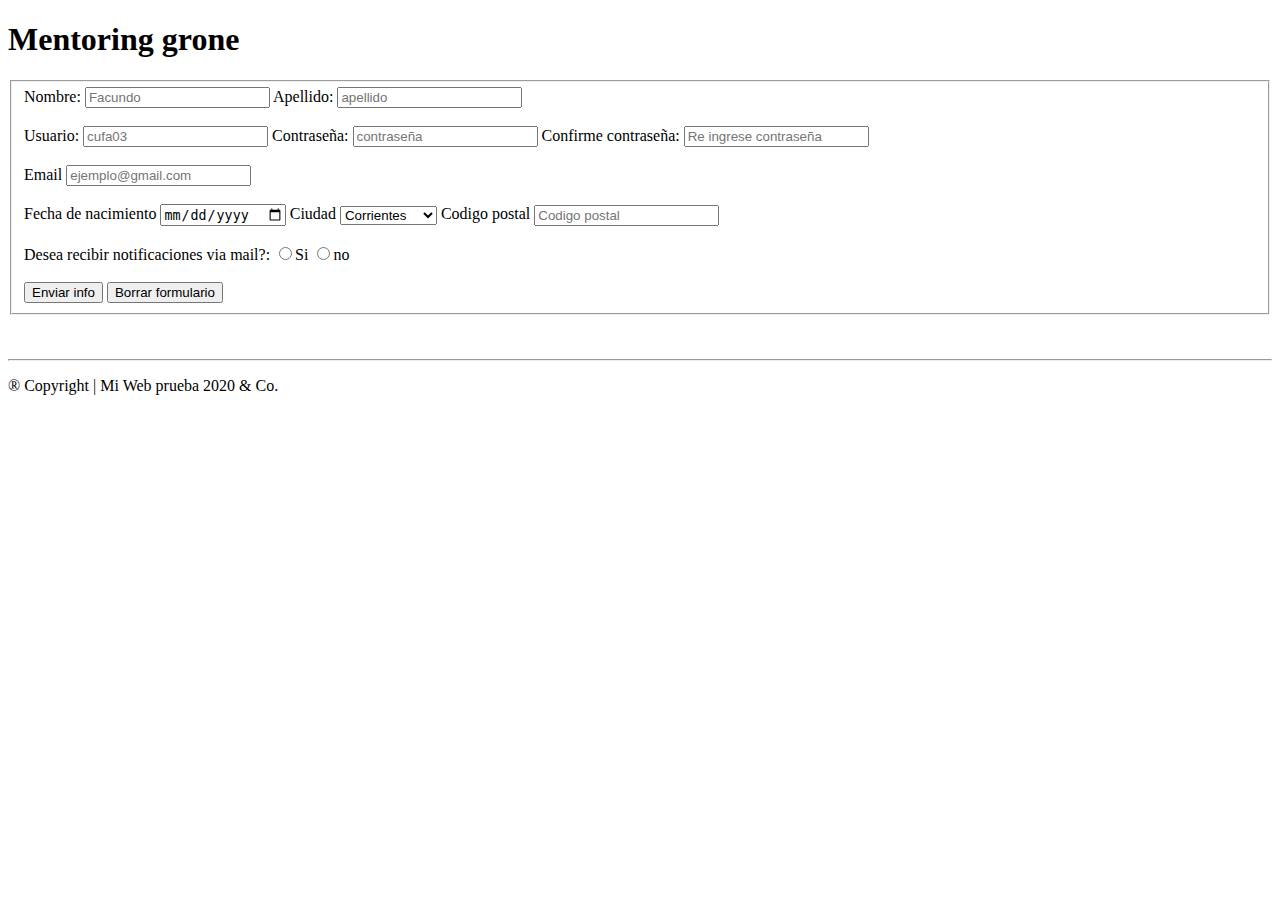
<file: index.html>
<!DOCTYPE html>
<html lang="en">
<head>
    <meta charset="UTF-8">
    <meta name="viewport" content="width=device-width, initial-scale=1.0">
    <title>Mentoring Page</title>
</head>
<body>
    <h1>Mentoring grone</h1>
    <header>

    </header>
    <main>
        <form action="">
            <fieldset>
                <label for="name" aria-required="true" >Nombre:</label>
                <input type="text" name="name" placeholder="Facundo" aria-required="true">
                <label for="lastname">Apellido:</label>
                <input type="text" name="lastname" placeholder="apellido" aria-required="true">

                <br><br>
                <label for="user">Usuario:</label>
                <input type="text" name="user" placeholder="cufa03" required>
                <label for="pass">Contraseña:</label>
                <input type="password" name="pass" placeholder="contraseña" required>
                <label for="pass-check">Confirme contraseña:</label>
                <input type="password" name="pass-check" placeholder="Re ingrese contraseña" required>

                <br><br>
                <label for="mail">Email</label>
                <input type="mail" name="mail" placeholder="ejemplo@gmail.com" required>        

                <br><br>
                <label for="born">Fecha de nacimiento</label>
                <input type="date" name="born">
                <label for="city">Ciudad</label>
                <select name="select-ciudad" id="">
                    <option value="vote">Corrientes</option>
                    <option value="vote">Resistencia</option>
                    <option value="vote">Barranquera</option>
                </select>
                <label for="cp">Codigo postal</label>
                <input type="text" name="cp" placeholder="Codigo postal" required>

                <br><br>
                <label for="mail-notif">Desea recibir notificaciones via mail?:</label>
                <input type="radio" name="mail-notif" >Si
                <input type="radio" name="mail-notif" >no

                <br><br>
                <button type="submit" >Enviar info</button>
                <button type="reset"> Borrar formulario </button>
            </fieldset>  
        </form>
    </main>
    <footer>
        <br><br>
        <hr>
        <p>® Copyright | Mi Web prueba 2020 & Co.</p>
    </footer>
</body>
</html>
</file>
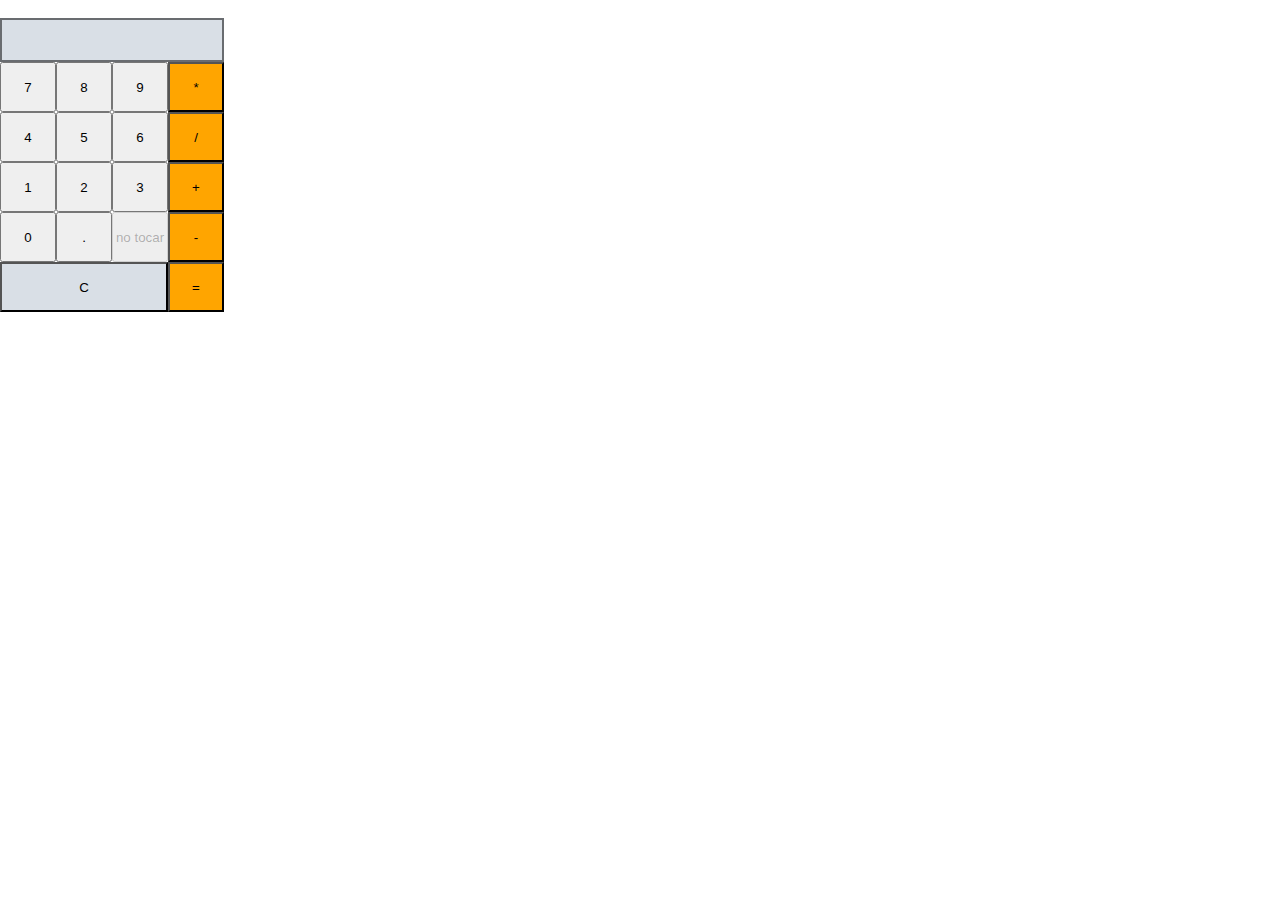
<file: calcu.html>
<!DOCTYPE html>
<html lang="en">

<head>
  <meta charset="UTF-8" />
  <meta name="viewport" content="width=device-width, initial-scale=1.0" />
  <link rel="stylesheet" href="calcu.css" />
  <title>Calculator</title>
</head>

<body>
  <br />
  <div class="resultado" id="resul">
  </div>
  <div class="teclas" id="btn">
    <div class="numeros" id="numeros">
      <button class="siete" id="btn-siete" value="7">7</button>
      <button class="ocho" id="btn-ocho">8</button>
      <button class="nueve" id="btn-nueve">9</button>
      <button class="cuatro" id="btn-cuatro">4</button>
      <button class="cinco" id="btn-cinco">5</button>
      <button class="seis" id="btn-seis">6</button>
      <button class="uno" id="btn-uno">1</button>
      <button class="dos" id="btn-dos">2</button>
      <button class="tres" id="btn-tres">3</button>
      <button class="cero" id="btn-cero">0</button>
      <button class="punto" id="btn-punto">.</button>
      <button class="dont" id="btn-punto" disabled>no tocar</button>

    </div>
    <div class="operadores" id="operadores">
      <button class="operador" id="btn-dividir">*</button>
      <button class="operador" id="btn-multiplicar">/</button>
      <button class="operador" id="btn-restar">+</button>
      <button class="operador" id="btn-sumar">-</button>
      <button class="operador igual" id="btn-igual">=</button>
    </div>
    <button class="c" id="btn-c">C</button>
  </div>
  <script src="calcu.js"></script>
</body>

</html>
</file>
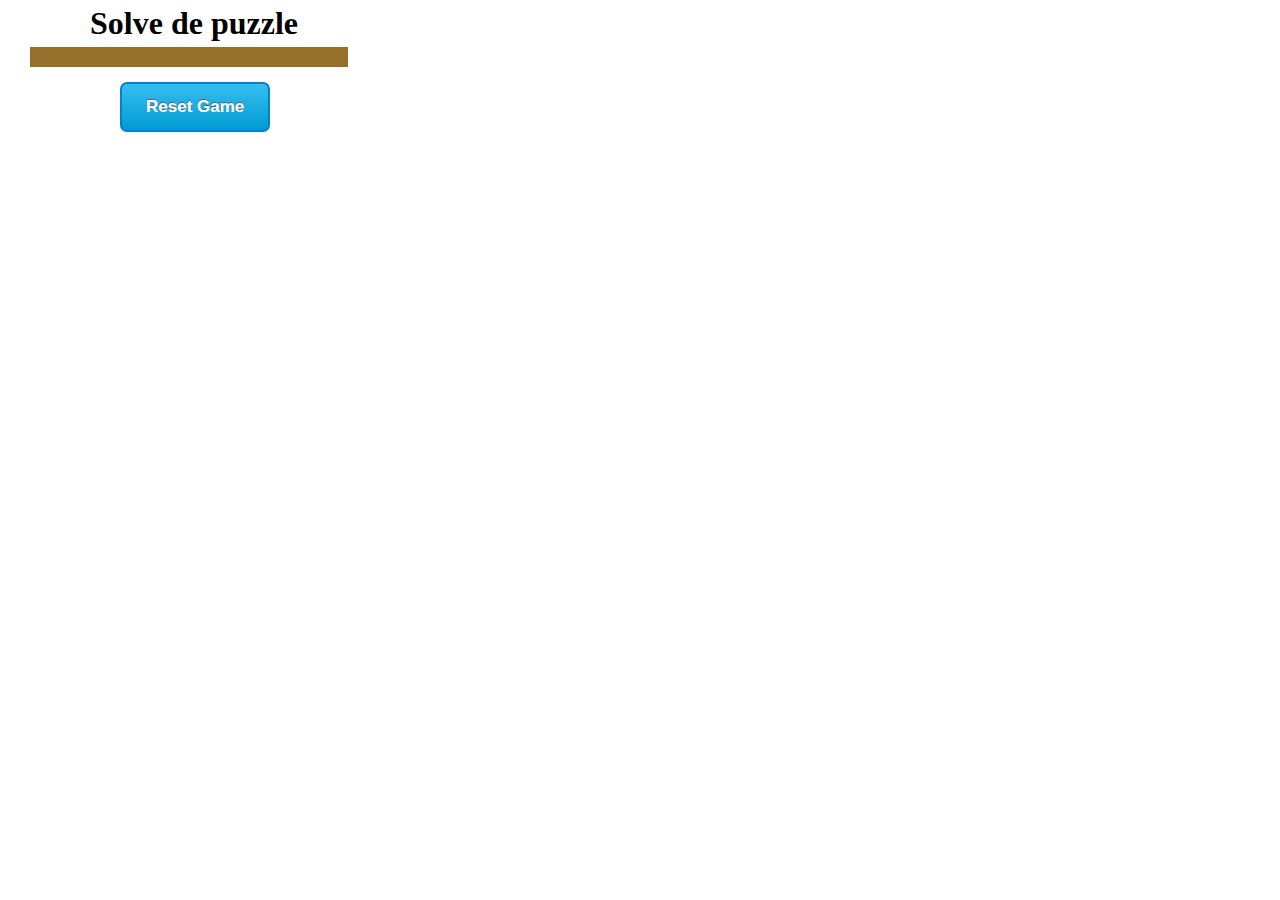
<file: puzzle.html>
<!DOCTYPE html>
<html lang="en">

<head>
    <meta charset="UTF-8">
    <meta name="viewport" content="width=device-width, initial-scale=1.0">
    <link rel="stylesheet" href="puzzle.css">
    <title>Puzzle Game</title>
</head>

<body>
    <h1>Solve de puzzle</h1>
    <div class="btn-box" id="btn-box">

    </div>
    <a href="#" class="reset-game">Reset Game</a>
    <script src="puzzle.js"></script>
</body>

</html>

<!-- 
<div id="btn">1</div>
        <div id="btn">2</div>
        <div id="btn">3</div>
        <div id="btn">4</div>
        <div id="btn">5</div>
        <div id="btn">6</div>
        <div id="btn">7</div>
        <div id="btn">8</div>
        <div id="btn" class="empty-space">..</div>
-->
</file>
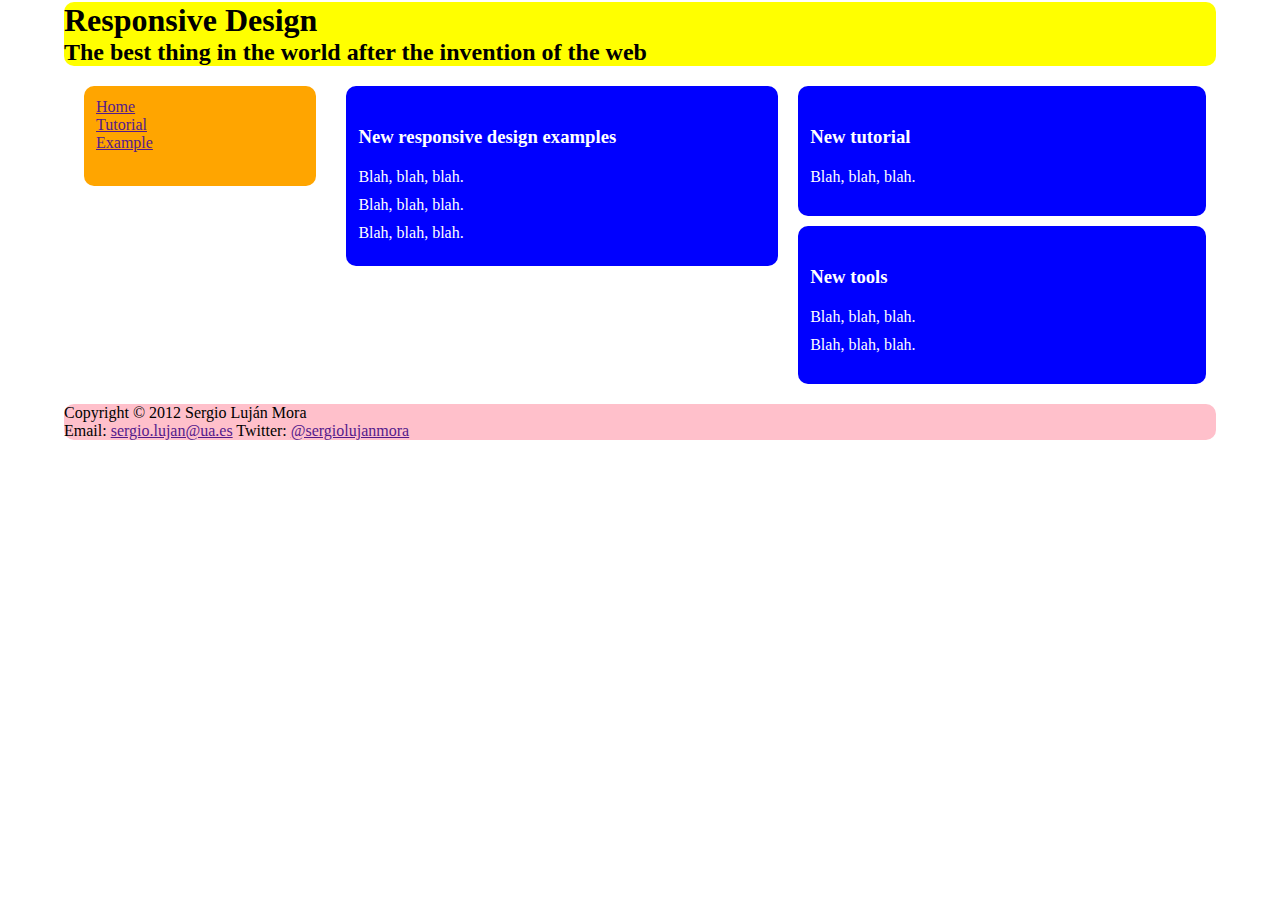
<file: responsive.html>
<!DOCTYPE html>
<html lang="en">
  <head>
    <meta charset="UTF-8" />
    <meta name="viewport" content="width=device-width, initial-scale=1.0" />
    <title>Document</title>
    <link rel="stylesheet" href="responsive.css" />
  </head>

  <body>
    <header>
      <h1>
        Responsive Design
      </h1>
      <h2>
        The best thing in the world after the invention of the web
      </h2>
    </header>
    <main>
      <nav>
        <select name="" id="">
          <option value="Home">Home</option>
          <option value="Tutorial">Tutorial</option>
          <option value="Example">Example</option>
        </select>
        <ul>
          <li><a href="">Home</a></li>
          <li><a href="">Tutorial</a></li>
          <li><a href="">Example</a></li>
        </ul>
      </nav>
      <div class="div1">
        <h3>New responsive design examples</h3>
        <p>Blah, blah, blah.</p>
        <p>Blah, blah, blah.</p>
        <p>Blah, blah, blah.</p>
      </div>
      <div class="div2">
        <div class="div2-1">
          <h3>New tutorial</h3>
          <p>Blah, blah, blah.</p>
        </div>
        <div class="div2-1">
          <h3>New tools</h3>
          <p>Blah, blah, blah.</p>
          <p>Blah, blah, blah.</p>
        </div>
      </div>
    </main>
    <footer>
      <p>
        Copyright &copy; 2012 Sergio Luján Mora
      </p>
      <p>
        Email: <a href="">sergio.lujan@ua.es</a> Twitter:
        <a href="">@sergiolujanmora</a>
      </p>
    </footer>
  </body>
</html>
</file>
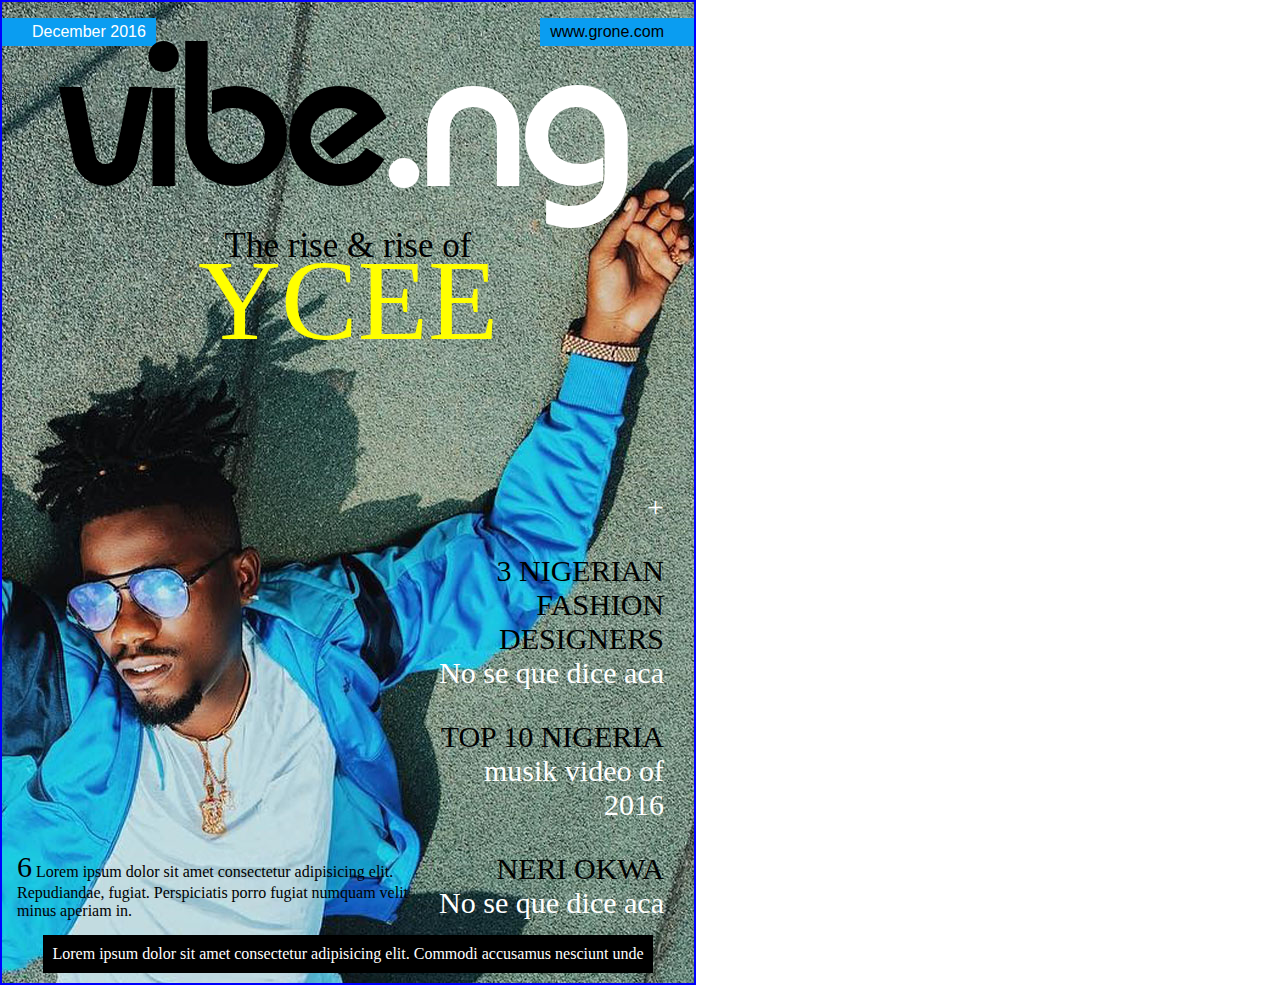
<file: revista.html>
<!DOCTYPE html>
<html lang="en">
  <head>
    <meta charset="UTF-8" />
    <meta name="viewport" content="width=device-width, initial-scale=1.0" />
    <title>Revista</title>
    <link rel="stylesheet" href="revista.css" />
    <link rel="stylesheet" href="Expressa-Regular.ttf" />
  </head>
  <body>
    <div class="cabeza">
      <p class="fecha fondo-celeste">December 2016</p>
      <p class="www fondo-celeste">www.grone.com</p>
    </div>

    <div class="titulo">
      <h1 class="first">vibe<span>.ng</span></h1>
      <div class="subtitulo first">
        <div class="first sub1">The rise & rise of</div>
        <div class="first sub2">YCEE</div>
      </div>
    </div>
    <div class="cuerpo">
      <div class="column1">
        Lorem ipsum dolor sit amet consectetur adipisicing elit. Repudiandae,
        fugiat. Perspiciatis porro fugiat numquam velit minus aperiam in.
      </div>
      <div class="column2">
        +
        <div class="text">
          <p>3 NIGERIAN FASHION DESIGNERS</p>
          <span>No se que dice aca</span>
        </div>
        <div class="text">
          <p>TOP 10 NIGERIA</p>
          <span>musik video of 2016</span>
        </div>
        <div class="text">
          <p>NERI OKWA</p>
          <span>No se que dice aca</span>
        </div>
      </div>
    </div>
    <footer>
      Lorem ipsum dolor sit amet consectetur adipisicing elit. Commodi accusamus
      nesciunt unde
    </footer>
  </body>
</html>
</file>
<file: calcu.css>
* {
    margin: 0;
    padding: 0;
}

body {
    max-width: fit-content;
}

.resultado {
    font-size: 20px;
    display: flex;
    width: fit-content;
    min-width: 210px;
    border: solid 2px rgba(0, 0, 0, 0.514);
    background-color: rgba(207, 215, 223, 0.795);
    height: 40px;
    align-items: center;
    padding: 0 5px;
    justify-content: left;
}

.teclas {
    display: grid;
    grid-template-columns: 3fr 1fr;
    grid-template-rows: 200px;
}

.numeros {
    display: grid;
    grid-template-columns: repeat(3, 1fr);
}

.dont {
    font: bold;
}

.operadores {
    display: grid;
    grid-template-columns: 1fr;
    grid-row: span 2;
}

.operador {
    background-color: orange;
}

.c {
    height: 3.75em;
    background-color: rgba(207, 215, 223, 0.795);
}

/*
#btn-igual {
    position: relative;
}

button {
    margin: 0;
    padding: 20px;
}

.teclas {
    display: flex;
    border: solid 1px red;
}

.c {}

.teclas .numeros {
    height: fit-content;
    max-width: fit-content;
}

.numeros .c {
    width: 12.15em;
    background-color: rgb(211, 211, 211);
}

.numeros .punto {
    width: 3.9em;
    background-color: rgb(211, 211, 211);
}

.ultimo {
    max-width: fit-content;
}

.teclas .operadores {
    display: flex;
    flex-direction: column;
}

.operador {
    background: orange;
    width: 4.5em;
}
*/
</file>
<file: puzzle.css>
body {
  margin: 5px 30px;
}

h1 {
  margin-left: 60px;
  margin-top: 5px;
  margin-bottom: 5px;
}

.btn-box {
  display: flex;
  flex-wrap: wrap;
  background-color: #96702b;
  max-width: 318px;
  max-height: 400px;
  margin: 0;
  padding: 10px 0;
  justify-content: center;
  align-items: center;
}

#btn {
  margin: 2px;
  padding: 40px;
  background-color: rgb(209, 209, 209);
  cursor: pointer;
  font-weight: bold;
  font-size: 30px;
  font-family: Arial;
}

#btn:hover {
  background-color: rgb(245, 188, 188);
}

/*
.btn {
  width: 100px;
  height: 100px;
  background-color: rgba(119, 119, 119, 0.247);
}
*/
.reset-game {
  margin-left: 90px;
  margin-top: 15px;
  box-shadow: 0px 1px 0px 0px #f0f7fa;
  background: linear-gradient(to bottom, #33bdef 5%, #019ad2 100%);
  background-color: #33bdef;
  border-radius: 7px;
  border: 2px solid #057fd0;
  display: inline-block;
  cursor: pointer;
  color: #ffffff;
  font-family: Arial;
  font-size: 17px;
  font-weight: bold;
  padding: 13px 24px;
  text-decoration: none;
  text-shadow: 0px -1px 0px #5b6178;
}

.reset-game:hover {
  background: linear-gradient(to bottom, #019ad2 5%, #33bdef 100%);
  background-color: #019ad2;
}

.reset-game:active {
  position: relative;
  top: 1px;
}
</file>
<file: responsive.css>
* {
    box-sizing: border-box;
    padding: 0;
    margin: 0;
}

body {
    margin: 2px auto;
    width: 90%;
}

header {
    background: yellow;
    border-radius: 10px;
}

header h2 {
    display: none;
}

main nav {
    background-color: orange;
    border-radius: 10px;
    padding: 2px;
    margin: 10px 0;
}

main ul {
    display: none;
}

main .div1,
.div2 div {
    color: white;
    background-color: blue;
    border-radius: 10px;
    padding: 20px 12px;
    margin: 10px 0;
}

main div h3 {
    margin: 20px 0;
}

main div p {
    margin: 10px 0;
}

footer {
    background-color: pink;
    border-radius: 10px;
}

@media screen and (min-width:600px) {
    header h2 {
        display: block;
    }
}

@media screen and (min-width:936px) {
    main {
        display: flex;
    }

    main select {
        display: none;
    }

    main ul {
        display: block;
        list-style: none;
    }

    main nav {
        flex: 1.4;
        max-height: 100px;
        margin: 20px 20px;
    }

    main ul {
        margin: 10px;
    }

    main .div1 {
        flex: 2.5;
        margin: 20px 10px;
        max-height: 180px;
    }

    main .div2 {
        flex: 2.5;
        margin: 10px 10px;
    }
}

@media screen and (min-width:1366px) {
    main nav {
        flex: 0.7;
    }

    main .div1 {
        flex: 1.2;
        margin-right: 0;
    }

    .div2 {
        flex: 1.2;
        display: inline-flex;
    }

    .div2>* {
        flex: 1;
        margin: 0 1px;
    }

    main .div2 .div2-1 {
        margin-right: 10px;
    }
}
</file>
<file: revista.css>
@font-face {
    font-family: "Expressa-Regular";
    src: url("Expressa-Regular.ttf");
}

* {
    box-sizing: border-box;
}

body {
    margin: 0;
    border: solid 2px blue;
    background-image: url(image1.jpg);
    height: 985px;
    max-width: 696px;
    background-repeat: no-repeat;
    background-size: auto;
    position: relative;
    display: flex;
    align-items: center;
    flex-direction: column;
}


.cabeza {
    display: flex;
    justify-content: space-between;
    width: 100%;
    font-family: Arial, Helvetica, sans-serif;
    position: absolute;

}

.fecha {
    color: white;
    padding: 5px 10px 5px 30px;
}

.www {
    padding: 5px 30px 5px 10px;
}

.fondo-celeste {
    background-color: rgb(10, 157, 241);

}

.titulo {
    position: relative;
    font-family: Expressa-Regular;
    display: flex;
    margin: 0;
    padding: 0;
    flex-direction: column;
    font-size: 95px;
}


.subtitulo {
    font-family: 'Times New Roman', Times, serif;
}

.sub1 {
    font-size: 35px;

}

.sub2 {
    color: yellow;
    font-size: 115px;
    line-height: 70px;
}

.first {
    margin: 0;
    padding: 0;
    text-align: center;
}

.first span {
    color: white;
}

.cuerpo {
    flex: 1;

    width: 100%;
    display: flex;
    align-items: flex-end;
    padding: 0 30px 15px 15px;
    margin-bottom: 0;
}

.column1 {

    font-size: 16px;
    max-width: 450px;
}

.column1::before {
    content: "6";
    display: inline-block;
    font-size: 30px;
}

.column2 {

    font-size: 30px;
    text-align: right;
    max-width: 550px;
    color: white;
    font: bold;
}

.text {
    text-align: right;
    margin-top: 30px;
}

.text p {
    padding: 0;
    margin: 0;
    color: black;
}

.text span {}



footer {
    color: white;
    background-color: black;
    padding: 10px;
    margin-bottom: 10px;
}
</file>
